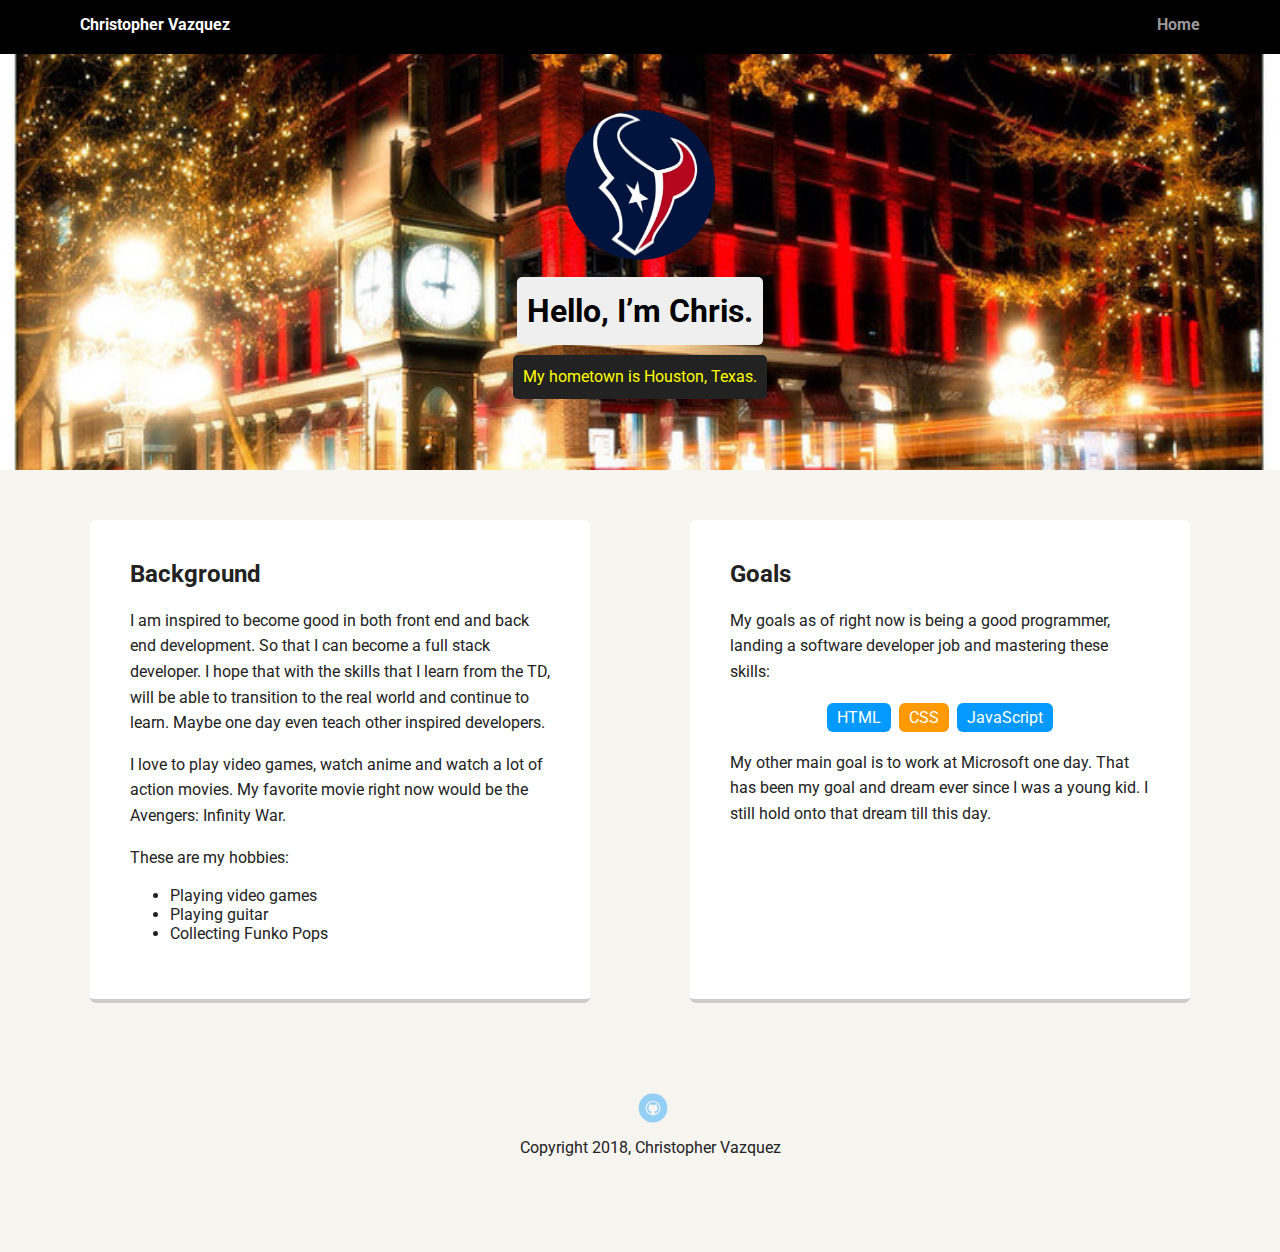
<file: portfolio_update_v1/index.html>
<!doctype html>
<html lang="en">
<head>
  <meta charset="utf-8">
  <title>Christopher Vazquez's Profile</title>
  <meta name="viewport" content="width=device-width, initial-scale=1.0">
  <link rel="stylesheet" href="styles.css">
  <link href="https://fonts.googleapis.com/css?family=Muli%7CRoboto:400,300,500,700,900" rel="stylesheet"></head>
  <body>

    <div class="main-nav">
        <ul class="nav">
          <li class="name">Christopher Vazquez</li>
          <li><a href="index.html">Home</a></li>
        </ul>
    </div>

    <header>
      <img src="images/the_texans.jpg" alt="Picture of the football team the Texans" class="profile-image">
      <h1 class="tag name">Hello, I’m Chris.</h1>
      <p class="tag location">My hometown is Houston, Texas.</p>
    </header>

    <main class="flex">
      <div class="card">
        <h2>Background</h2>
        <p>I am inspired to become good in both front end and back end development. So that I can become a full stack developer. I hope that with the skills that I learn from the TD, will be able to transition to the real world and continue to learn. Maybe one day even teach other inspired developers. </p>
        <p>I love to play video games, watch anime and watch a lot of action movies. My favorite movie right now would be the Avengers: Infinity War.  </p>
        <p>These are my hobbies:</p>
        <ul>
            <li>Playing video games</li>
            <li>Playing guitar</li>
            <li>Collecting Funko Pops</li>
        </ul>
      </div>



      <div class="card">
        <h2>Goals</h2>
        <p>My goals as of right now is being a good programmer, landing a software developer job and mastering these skills: </p>
        <ul class="skills">
          <li>HTML</li>
          <li>CSS</li>
          <li>JavaScript</li>
        </ul>
        <p>My other main goal is to work at Microsoft one day. That has been my goal and dream ever since I was a young kid. I still hold onto that dream till this day.</p>
      </div>

    </main>
    <footer>
      <ul>
        <li><a href="https://github.com/ChrisVaz1995" class="social github">Github</a></li>
      </ul>
      <p class="copyright">Copyright 2018, Christopher Vazquez</p>
    </footer>
  </body>
  </html>
</file>
<file: portfolio_update_v1/styles.css>
/* Global Layout Set-up */
* {
  box-sizing: border-box;
}

body {
  margin: 0;
  padding: 0;
  text-align: center;
  font-family: 'Roboto', sans-serif;
  color: #222;
  background: #f7f5f0;
}
/* Link Styles */

a {
  text-decoration: none;
  color: #999;
}
a:hover {
  color: #6633ff;
}

/* Section Styles */

.main-nav {
  width: 100%;
  background: black;
  min-height: 30px;
  padding: 10px;
  position: fixed;
  text-align: center;
}
.nav {
  display: flex;
  justify-content: space-around;
  font-weight: 700;
  list-style-type: none;
  margin: 0 auto;
  padding: 0;
}

.nav .name {
    display: block;
    margin-right: auto;
    color: white;
}
.nav li {
  padding: 5px 10px 10px 10px;
}
.nav a {
  transition: all .5s;
}
.nav a:hover {
  color: white
}

header {
  text-align: center;
  background: url('images/city.jpg') no-repeat top center ;
  background-size: cover;
  overflow: hidden;
  padding-top: 60px;
}
header {
  line-height: 1.5;
}
header .profile-image {
  margin-top: 50px;
  width: 150px;
  height: 150px;
  border-radius: 60%;
  border: 3px  white;
  transition: all .5s;
  transition-timing-function: linear;
}
header .profile-image:hover {
  transform: scale(1.2) rotate(355deg);
}
.tag {
  background-color: #efefef;
  color: black;
  padding: 10px;
  border-radius: 5px;
  display: table;
  margin: 10px auto;
}
.location {
  background-color: #222;
  color: yellow;
}
.card {
  margin: 30px;
  padding: 20px 40px 40px;
  max-width: 500px;
  text-align: left;
  background: #fff;
  border-bottom: 4px solid #ccc;
  border-radius: 6px;
  transition: all .5s;
}
.card:hover {
  border-color: #ff99ff;
}

ul.skills {
  padding: 0;
  text-align: center;
}

.skills li {
  border-radius: 6px;
  display: inline-block;
  background: #ff9904;
  color: white;
  padding: 5px 10px;
  margin: 2px;
}

.skills li:nth-child(odd) {
  background: #0399ff;
}

footer {
  width: 100%;
  min-height: 30px;
  padding: 20px 0 40px 20px;
}

footer .copyright {
  top: -8px;
  font-size: .75em;
}

footer ul {
  list-style-type: none;
  margin: 0;
  padding: 0;
}

footer ul li {
  display: inline-block;
}

a.social {
  display: inline-block;
  text-indent: -9999px;
  margin-left: 5px;
  width: 30px;
  height: 30px;
  background-size: 30px 30px;
  opacity: .4;
  transition: all .5s;
}
a.twitter {
  background-image: url(images/twitter.svg);
}
a.linkedin {
  background-image: url(images/linkedin.svg);
}
a.github {
  background-image: url(images/github.svg);
}
a.social:hover {
  opacity: 1;
}
.clearfix {
  clear: both;
}

/* Styles for larger screens */
@media screen and (min-width: 720px) {

  .flex {
      display: -ms-flexbox;      /* TWEENER - IE 10 */
      display: flex;
      max-width: 1200px;
      -ms-flex-pack: distribute;
      justify-content: space-around;
      margin: 0 auto;
  }

  header {
    min-height: 470px;
  }

  .nav {
    max-width: 1200px;
    padding: 0 30px;
  }


  main {
    padding-top: 20px;
  }

  main p {
    line-height: 1.6em;
  }

  footer {
    font-size: 1.3em;
    max-width: 1200px;
    margin: 40px auto;
  }

}
</file>
